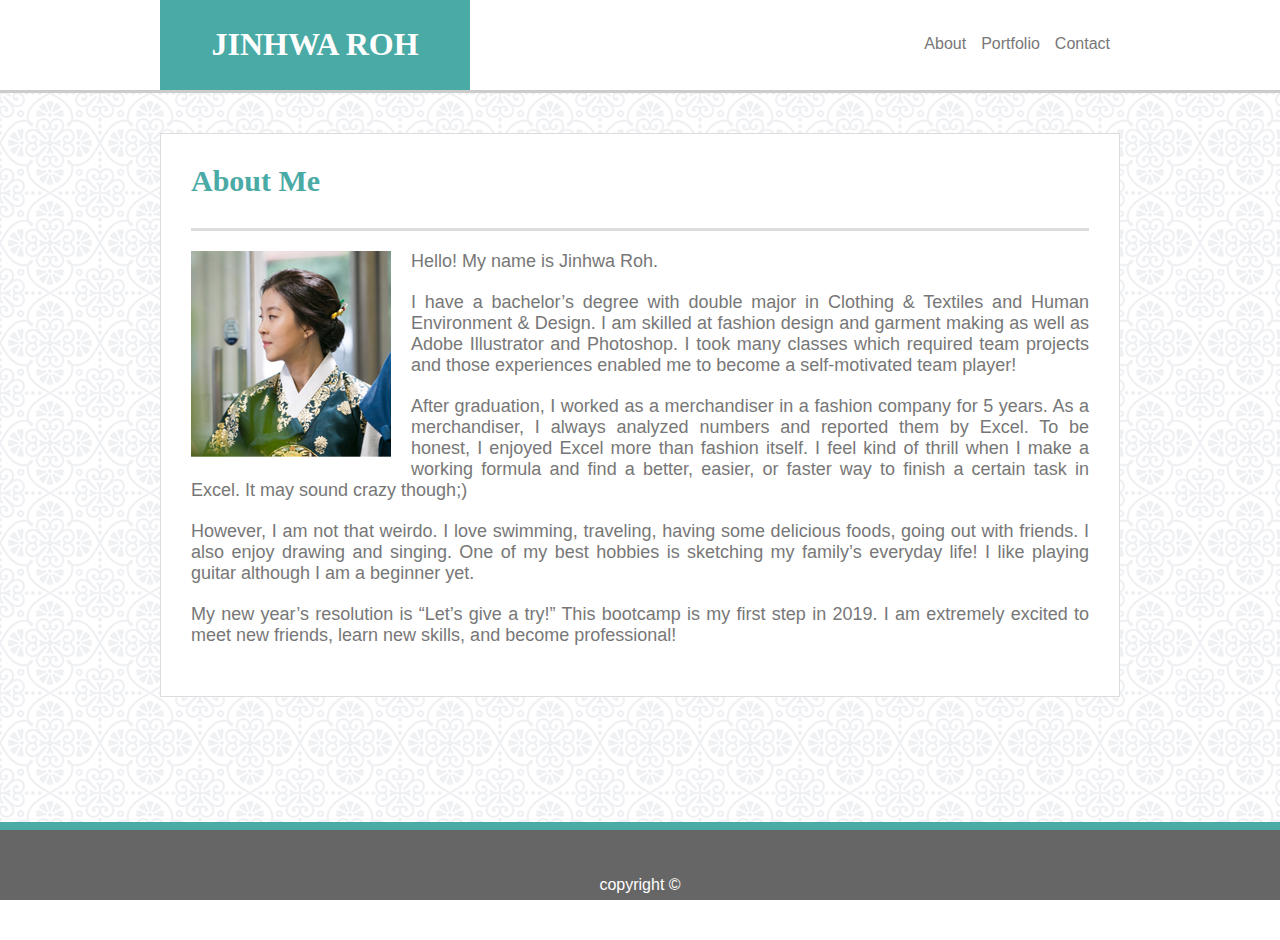
<file: index.html>
<!DOCTYPE html>
<html lang="en-us">

<head>

    <meta charset="UTF-8">
    <title>JINHWA ROH</title>
    <link rel="stylesheet" type="text/css" href="assets/css/style.css">


</head>


<body>
    <!-- wrapper for sticky footer -->
    <div class="wrapper">

        <header>

            <div class="header_box">

                <div class="my_name">
                    <h1>JINHWA ROH</h1>
                </div>

                <nav class="menu_container">

                    <a class="menu" href="index.html">About</a>

                    <a class="menu" href="portfolio.html">Portfolio</a>

                    <a class="menu" href="contact.html">Contact</a>

                </nav>

            </div>

        </header>


        <section>

            <div class="section_box clearfix">

                <h2 class="section_title">About Me</h2>

                <div class="section_contents clearfix">

                    <img id="profile_photo" src="assets/images/profile.jpg" alt="JINHWA.jpg" width="200">

                    <p>Hello! My name is Jinhwa Roh.</p>
                    <p>I have a bachelor’s degree with double major in Clothing & Textiles and Human Environment &
                        Design. I am skilled at fashion design and garment making as well as Adobe Illustrator and
                        Photoshop. I took many classes which required team projects and those experiences enabled me to
                        become a self-motivated team player!</p>
                    <p>After graduation, I worked as a merchandiser in a fashion company for 5 years. As a merchandiser,
                        I always analyzed numbers and reported them by Excel. To be honest, I enjoyed Excel more than
                        fashion itself. I feel kind of thrill when I make a working formula and find a better, easier,
                        or faster way to finish a certain task in Excel. It may sound crazy though;)</p>
                    <p>However, I am not that weirdo. I love swimming, traveling, having some delicious foods, going out
                        with friends. I also enjoy drawing and singing. One of my best hobbies is sketching my family’s
                        everyday life! I like playing guitar although I am a beginner yet. </p>
                    <p>My new year’s resolution is “Let’s give a try!” This bootcamp is my first step in 2019. I am
                        extremely excited to meet new friends, learn new skills, and become professional!</p>

                </div>

            </div>

            <!-- push for sticky footer -->
            <div class="push"></div>

        </section>

    </div>

    <footer>
        copyright &copy;
    </footer>

</body>

</html>
</file>
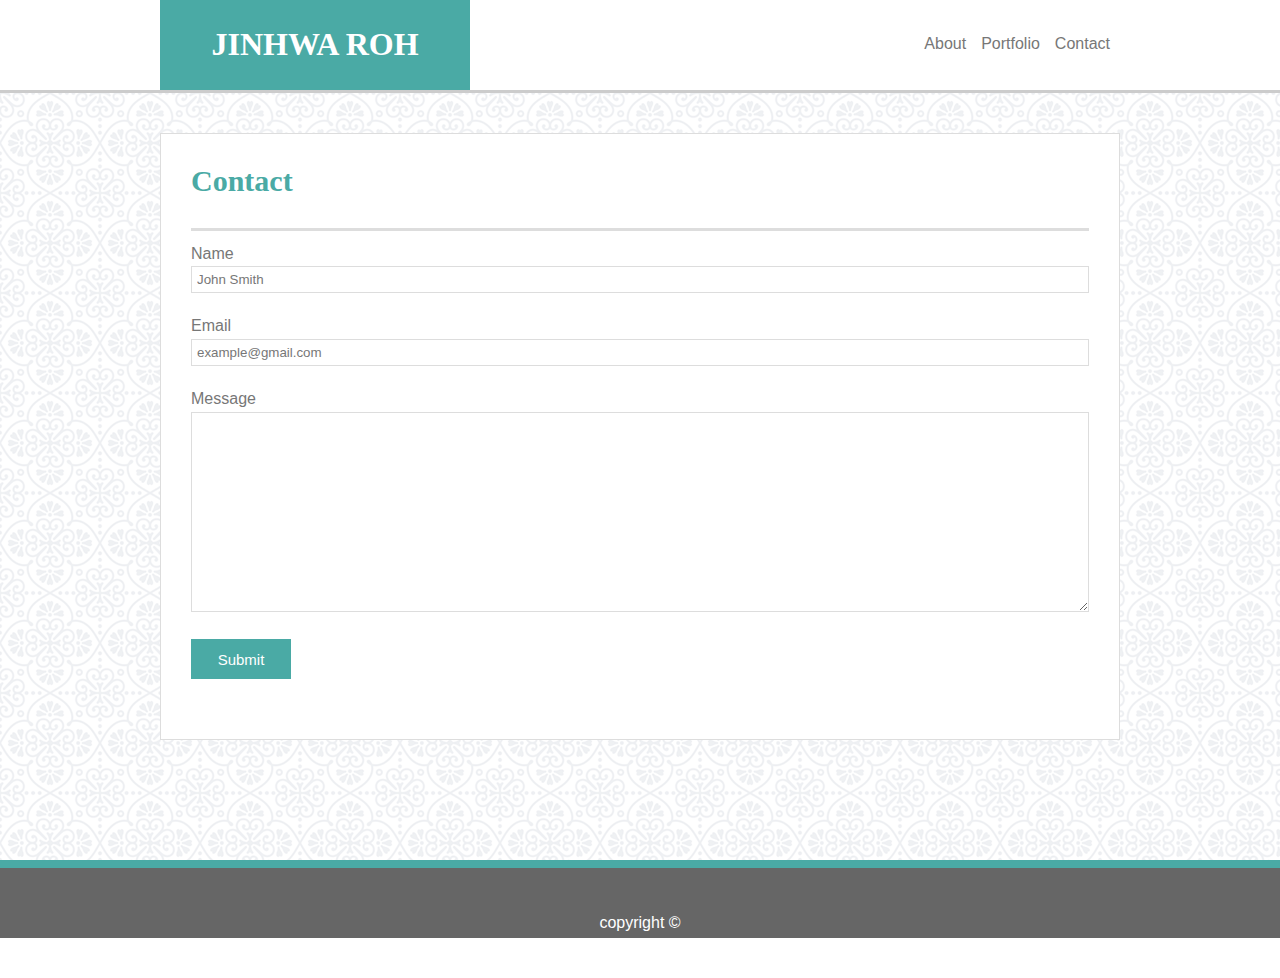
<file: contact.html>
<!DOCTYPE html>
<html lang="en-us">

<head>

    <meta charset="UTF-8">
    <title>JINHWA ROH</title>
    <link rel="stylesheet" type="text/css" href="assets/css/style.css">


</head>


<body>
    <!-- wrapper for sticky footer -->
    <div class="wrapper">

        <header>

            <div class="header_box">

                <div class="my_name">
                    <h1>JINHWA ROH</h1>
                </div>

                <nav class="menu_container">

                    <a class="menu" href="index.html">About</a>

                    <a class="menu" href="portfolio.html">Portfolio</a>

                    <a class="menu" href="contact.html">Contact</a>

                </nav>

            </div>

        </header>


        <section>

            <div class="section_box clearfix">

                <h2 class="section_title">Contact</h2>

                <div class="section_contents clearfix">

                    <div class="input_field name">
                        Name <br>
                        <input type="text" name="name" onfocus="this.value=''" value="John Smith">
                    </div>

                    <div class="input_field email">
                        Email <br>
                        <input type="email" name="email" onfocus="this.value=''" value="example@gmail.com">
                    </div>

                    <div class="input_field message">
                        Message <br>
                        <textarea name="message"></textarea>
                    </div>

                    <div class="input_field submit">
                        <input type="submit" name="submit" value="Submit">
                    </div>

                </div>

            </div>

            <!-- push for sticky footer -->
            <div class="push"></div>

        </section>

    </div>

    <footer>
        copyright &copy;
    </footer>

</body>

</html>
</file>
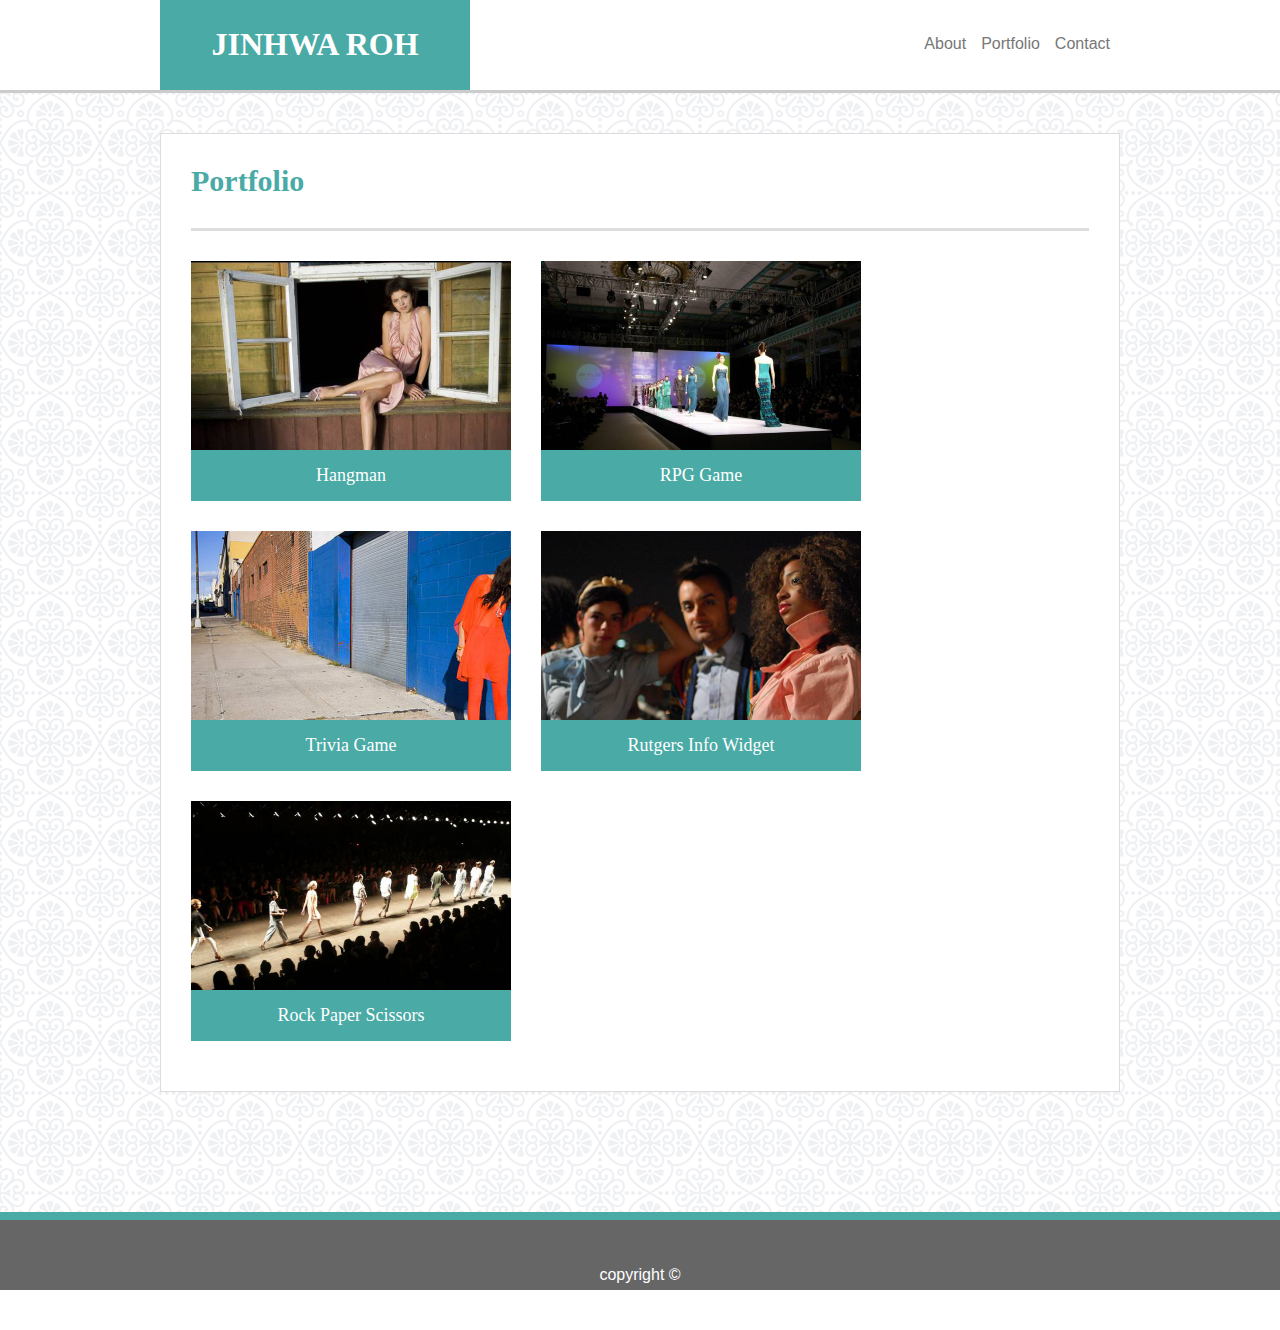
<file: portfolio.html>
<!DOCTYPE html>
<html lang="en-us">

<head>

    <meta charset="UTF-8">
    <title>JINHWA ROH</title>
    <link rel="stylesheet" type="text/css" href="assets/css/style.css">


</head>


<body>
    <!-- wrapper for sticky footer -->
    <div class="wrapper">

        <header>

            <div class="header_box">

                <div class="my_name">
                    <h1>JINHWA ROH</h1>
                </div>

                <nav class="menu_container">

                    <a class="menu" href="index.html">About</a>

                    <a class="menu" href="portfolio.html">Portfolio</a>

                    <a class="menu" href="contact.html">Contact</a>

                </nav>

            </div>

        </header>


        <section>

            <div class="section_box clearfix">

                <h2 class="section_title">Portfolio</h2>

                <div class="section_contents clearfix">

                    <div class="image_box">

                        <img id="placeholder_1" src="assets/images/placeholder_1.jpg" alt="placeholder_1" width="320">
                        <p class="image_title">Hangman</p>

                    </div>

                    <div class="image_box">

                        <img id="placeholder_2" src="assets/images/placeholder_2.jpg" alt="placeholder_2" width="320">
                        <p class="image_title">RPG Game</p>

                    </div>

                    <div class="image_box">

                        <img id="placeholder_3" src="assets/images/placeholder_3.jpg" alt="placeholder_3" width="320">
                        <p class="image_title">Trivia Game</p>

                    </div>

                    <div class="image_box">

                        <img id="placeholder_4" src="assets/images/placeholder_4.jpg" alt="placeholder_4" width="320">
                        <p class="image_title">Rutgers Info Widget</p>

                    </div>

                    <div class="image_box">

                        <img id="placeholder_5" src="assets/images/placeholder_5.jpg" alt="placeholder_5" width="320">
                        <p class="image_title">Rock Paper Scissors</p>

                    </div>

                </div>

            </div>

            <!-- push for sticky footer -->
            <div class="push"></div>

        </section>

    </div>

    <footer>
        copyright &copy;
    </footer>

</body>

</html>
</file>
<file: assets/css/style.css>
html, body {
    height: 100%;
    margin: 0;
    box-sizing: border-box;
    font-family: Arial, Helvetica, sans-serif;
    color: #777777;
}

/* for sticky footer */
.wrapper {
    min-height: 100%;
}

header {
    background-color: #ffffff;
    border-bottom: 3px solid #cccccc;
}

.header_box {
    width: 960px;
    margin: auto;
    overflow: auto; 
}

.my_name {
    color: #ffffff;
    background-color: #4aaaa5;
    font-family: Georgia, 'Times New Roman', Times, serif;
    text-align: center;
    padding: 5px;
    width: 300px;
    float: left;
}

nav {
    float: right;
    margin-top: 30px;
}

.menu {
    float: left;
    padding: 5px;
    margin-right: 5px;
    color: inherit;
}

.menu:link,
.menu:visited {
    color: #777777;
    text-decoration: none;
}

.menu:hover {
    color: #4aaaa5;
}

.menu:active {
    color: #777777;
    text-decoration: none;
}

section {
    background-image:url(../images/pattern.png);
    background-repeat:repeat;
    padding-top: 40px; 
    padding-bottom: 120px;
}

.section_box {
    box-sizing: border-box;
    background-color: #ffffff;
    width: 960px;
    margin: auto;
    padding: 20px 30px 50px 30px;
    border:1px solid #dddddd;
}

.section_title {
    font-family: Georgia, 'Times New Roman', Times, serif;
    font-size: 30px;
    font-weight: bold;
    color: #4aaaa5;
    padding-top: 10px;
    padding-bottom: 30px;
    margin: 0;
}

.section_contents {
    border-top: 3px solid #dddddd;
}

#profile_photo {
    float: left;
    margin: 20px 20px 20px 0px
}

.clearfix::after {
    content: "";
    clear: both;
    display: table;
}

p {
    font-size: 18px;
    margin:0px;
    margin-top:20px;
    text-align: justify;
}

/* for sticky footer */
.push {
    height: 78px;
}

footer {
    width: 100%;
    background-color: #666666;
    border-top: 8px solid #4aaaa5;
    height: 70px;
    color: #ffffff;
    text-align: center;  
    line-height: 110px;
    /* for sticky footer */
    margin-top: -78px;
}

/* Portfolio CSS */
.image_box {
    float: left;
    width: 320px;
    height: 240px;
    margin-top: 30px;
    margin-right: 30px;
    position: relative;
}

.image_title {
    box-sizing: border-box;
    width: 320px;
    padding: 15px;
    background-color: #4aaaa5;
    color: #ffffff;
    font-family: Georgia, 'Times New Roman', Times, serif;
    text-align: center;
    position: absolute;
    bottom: 0;
}


/* Contact CSS */

.input_field {
    padding-top: 10px;
    padding-bottom: 10px;
    line-height: 1.6;
}

input[name=name],
input[name=email]  {
    box-sizing: border-box;
    width: 100%;
    padding: 5px 5px;
    color: #777777;
    border: 1px solid #dddddd;
}

textarea  {
    box-sizing: border-box;
    width: 100%;
    height: 200px;
    padding: 5px 5px;
    color: #777777;
    border: 1px solid #dddddd;
}

input[name=submit]  {
    box-sizing: border-box;
    width: 100px;
    height: 40px;
    padding: 5px 5px;
    color: #ffffff;
    background-color: #4aaaa5;
    font-size: 15px;
    border: none;
    outline: none;
}

input[name=submit]:hover {
   border: none;
   /* color from Adobe Kuler */
   background-color: #467F7E;
}
</file>
